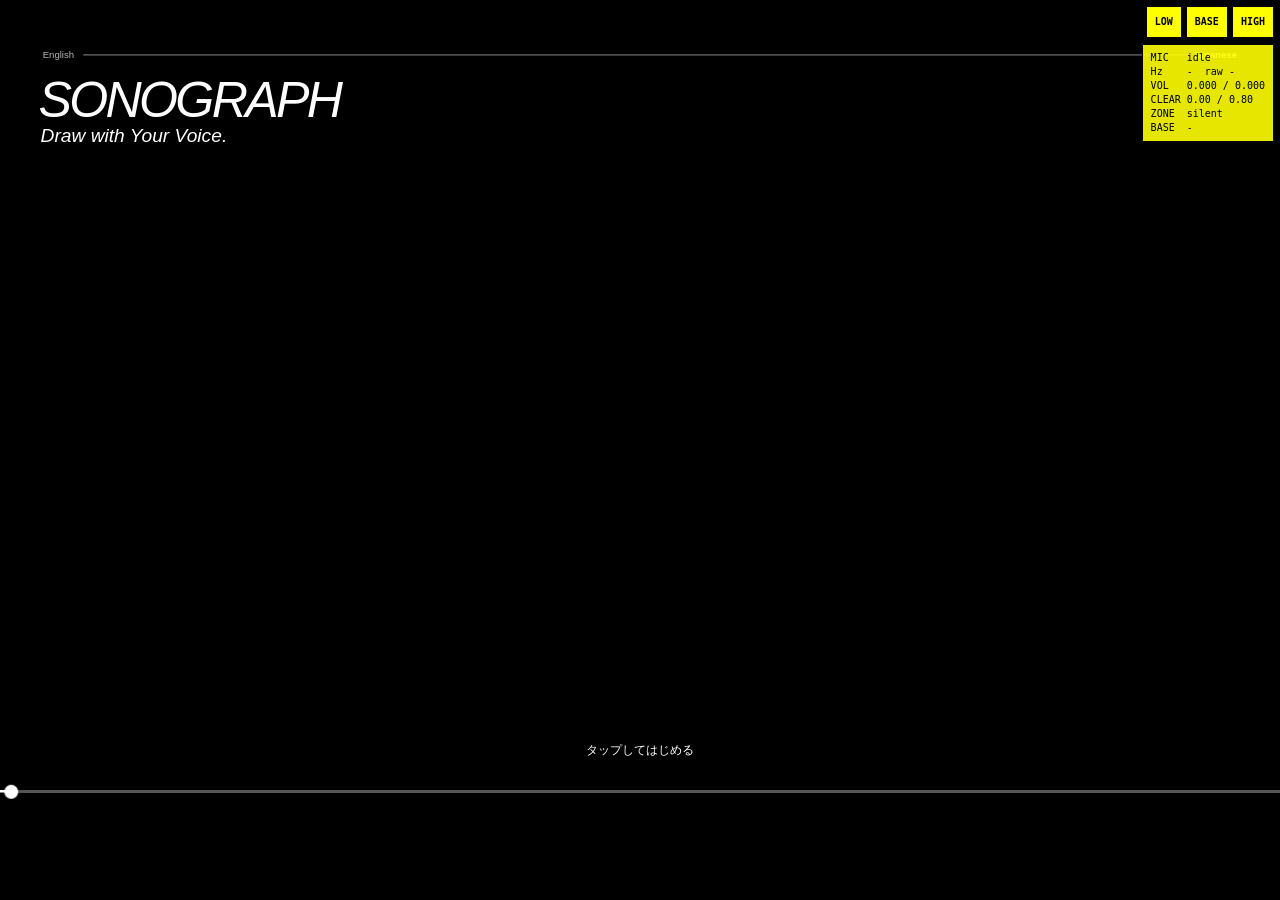
<file: sonograph-web 2/index.html>
<!DOCTYPE html>
<html lang="ja">
<head>
<meta charset="utf-8">
<meta name="viewport" content="width=device-width, initial-scale=1, maximum-scale=1, user-scalable=no, viewport-fit=cover">
<meta name="theme-color" content="#000000">
<title>SONOGRAPH</title>
<link rel="stylesheet" href="css/style.css">
</head>
<body>

<!-- 390 × 844 を基準にしたステージ。高さをアートボードに合わせて拡縮し、横幅は画面いっぱいまで広げます -->
<div id="stage" data-screen="intro" data-lang="ja">

  <!-- 背景レイヤー（声に反応するものは Canvas、板は画像マスク） -->
  <canvas id="plates"></canvas>
  <canvas id="plates-old"></canvas><!-- 切り替えの途中だけ、前の背景を表示する -->
  <canvas id="fx"></canvas>
  <img id="wave-img" alt="" hidden>

  <!-- 文字やバー（アートボードの 844px の高さのまま、上下中央に置かれる） -->
  <div id="ui">

  <!-- 01 INTRO -->
  <section class="screen" id="s-intro">
    <div class="lang">
      <button type="button" data-lang="en">English</button>
      <span class="lang-line"></span>
      <button type="button" data-lang="ja">Japanese</button>
    </div>
    <h1 class="logo"><span class="logo-text">SONOGRAPH</span><img class="logo-img" alt="SONOGRAPH" hidden></h1>
    <p class="tagline" data-asset="tagline">Draw with Your Voice.</p>
  </section>

  <!-- 02 FREQUENCY -->
  <section class="screen" id="s-frequency">
    <p class="f-lead" data-asset="yourVoiceIs">Your voice is</p>
    <p class="f-about" data-asset="about">about</p>
    <p class="f-hz"><span class="hz-num">165</span>Hz</p>
  </section>

  <!-- 03 SELECT SHAPE / 04 SELECT MATERIAL（同じドラムロール） -->
  <section class="screen" id="s-select">
    <p class="hint" data-t="selectHint"></p>
    <p class="sel-label">SELECT SHAPE</p>
    <p class="sel-name">RECTANGLE</p>
    <div class="dots"></div>
    <!-- 声の高さメーター：左＝低い声（＜へ送る）／中央＝基準（next）／右＝高い声（＞へ送る） -->
    <div class="meter">
      <span class="m-seg m-low"></span>
      <span class="m-seg m-mid"></span>
      <span class="m-seg m-high"></span>
      <i class="m-dot"></i>
      <span class="m-now"><span class="hz-now"></span>Hz</span>
      <span class="m-lab m-lab-l">&lt;</span>
      <span class="m-lab m-lab-c"><span class="hz-num">165</span>Hz</span>
      <span class="m-lab m-lab-r">&gt;</span>
    </div>
  </section>

  <!-- 05 DRAW -->
  <section class="screen" id="s-draw">
    <p class="d-title" data-asset="drawTitle">DRAW<br>WITH<br>YOUR VOICE</p>
    <p class="d-hz"><span class="hz-num">165</span> Hz</p>
    <p class="d-warn"></p>
  </section>

  <!-- 06 RESULT -->
  <section class="screen" id="s-result">
    <p class="r-logo" data-asset="resultLogo">SONOGRAPH</p>
    <p class="r-hz"><span class="hz-num">165</span> Hz</p>
    <p class="r-info"><span class="r-shape"></span><br><span class="r-material"></span></p>
    <div class="r-actions">
      <button type="button" id="btn-save">SAVE</button>
      <button type="button" id="btn-change">CHANGE PLATE</button>
      <button type="button" id="btn-restart">RESTART</button>
    </div>
  </section>

  <!-- 共通：メッセージとプログレスバー -->
  <p id="msg"></p>
  <div id="bar">
    <div class="track"></div>
    <div class="fill"></div>
    <div class="dot"></div>
    <span class="next" data-asset="next">next</span>
  </div>
  </div><!-- /#ui -->
</div>

<!-- 動作確認用の仮入力（config.js の debug:false で消えます） -->
<div id="debug" hidden>
  <button type="button" data-voice="low">LOW</button>
  <button type="button" data-voice="base">BASE</button>
  <button type="button" data-voice="high">HIGH</button>
</div>
<pre id="debug-info" hidden></pre>

<script src="js/config.js"></script>
<script src="js/input.js"></script>
<script src="js/chladni.js"></script>
<script src="js/sand.js"></script>
<script src="js/app.js"></script>
</body>
</html>
</file>
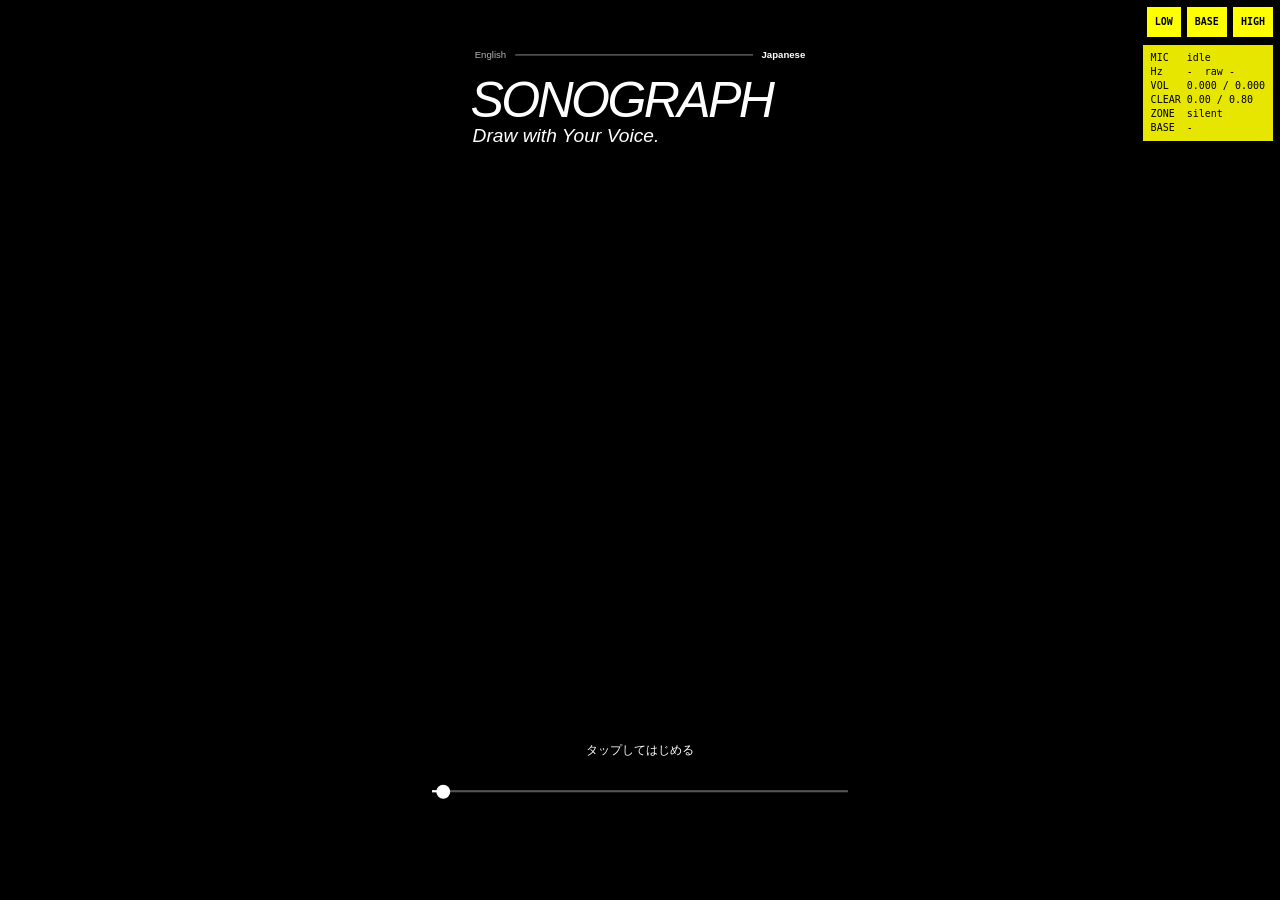
<file: sonograph-web/sonograph-web/index.html>
<!DOCTYPE html>
<html lang="ja">
<head>
<meta charset="utf-8">
<meta name="viewport" content="width=device-width, initial-scale=1, maximum-scale=1, user-scalable=no, viewport-fit=cover">
<meta name="theme-color" content="#000000">
<title>SONOGRAPH</title>
<link rel="stylesheet" href="css/style.css">
</head>
<body>

<!-- 390 × 844 を基準にしたステージ。端末に合わせて比率を保ったまま拡縮します -->
<div id="stage" data-screen="intro" data-lang="ja">

  <!-- 背景レイヤー（声に反応するものは Canvas、板は画像マスク） -->
  <canvas id="plates"></canvas>
  <canvas id="fx"></canvas>
  <img id="wave-img" alt="" hidden>

  <!-- 01 INTRO -->
  <section class="screen" id="s-intro">
    <div class="lang">
      <button type="button" data-lang="en">English</button>
      <span class="lang-line"></span>
      <button type="button" data-lang="ja">Japanese</button>
    </div>
    <h1 class="logo"><span class="logo-text">SONOGRAPH</span><img class="logo-img" alt="SONOGRAPH" hidden></h1>
    <p class="tagline" data-asset="tagline">Draw with Your Voice.</p>
  </section>

  <!-- 02 FREQUENCY -->
  <section class="screen" id="s-frequency">
    <p class="f-lead" data-asset="yourVoiceIs">Your voice is</p>
    <p class="f-about" data-asset="about">about</p>
    <p class="f-hz"><span class="hz-num">165</span>Hz</p>
  </section>

  <!-- 03 SELECT SHAPE / 04 SELECT MATERIAL（同じドラムロール） -->
  <section class="screen" id="s-select">
    <p class="hint" data-t="selectHint"></p>
    <p class="sel-label">SELECT SHAPE</p>
    <svg class="arrow arrow-l" viewBox="0 0 34 126" aria-hidden="true"><polyline points="33,1 1,63 33,125"/></svg>
    <svg class="arrow arrow-r" viewBox="0 0 34 126" aria-hidden="true"><polyline points="1,1 33,63 1,125"/></svg>
    <p class="sel-name">RECTANGLE</p>
    <div class="dots"></div>
    <!-- 声の高さメーター：左＝低い声（＜へ送る）／中央＝基準（next）／右＝高い声（＞へ送る） -->
    <div class="meter">
      <span class="m-seg m-low"></span>
      <span class="m-seg m-mid"></span>
      <span class="m-seg m-high"></span>
      <i class="m-dot"></i>
      <span class="m-now"><span class="hz-now"></span>Hz</span>
      <span class="m-lab m-lab-l">&lt;</span>
      <span class="m-lab m-lab-c"><span class="hz-num">165</span>Hz</span>
      <span class="m-lab m-lab-r">&gt;</span>
    </div>
  </section>

  <!-- 05 DRAW -->
  <section class="screen" id="s-draw">
    <p class="d-title" data-asset="drawTitle">DRAW<br>WITH<br>YOUR VOICE</p>
    <p class="d-hz"><span class="hz-num">165</span> Hz</p>
    <p class="d-warn"></p>
  </section>

  <!-- 06 RESULT -->
  <section class="screen" id="s-result">
    <p class="r-logo" data-asset="resultLogo">SONOGRAPH</p>
    <p class="r-hz"><span class="hz-num">165</span> Hz</p>
    <p class="r-info"><span class="r-shape"></span><br><span class="r-material"></span></p>
    <div class="r-actions">
      <button type="button" id="btn-save">SAVE</button>
      <button type="button" id="btn-change">CHANGE PLATE</button>
      <button type="button" id="btn-restart">RESTART</button>
    </div>
  </section>

  <!-- 共通：メッセージとプログレスバー -->
  <p id="msg"></p>
  <div id="bar">
    <div class="track"></div>
    <div class="fill"></div>
    <div class="dot"></div>
    <span class="next" data-asset="next">next</span>
  </div>
</div>

<!-- 動作確認用の仮入力（config.js の debug:false で消えます） -->
<div id="debug" hidden>
  <button type="button" data-voice="low">LOW</button>
  <button type="button" data-voice="base">BASE</button>
  <button type="button" data-voice="high">HIGH</button>
</div>
<pre id="debug-info" hidden></pre>

<script src="js/config.js"></script>
<script src="js/input.js"></script>
<script src="js/chladni.js"></script>
<script src="js/sand.js"></script>
<script src="js/app.js"></script>
</body>
</html>
</file>
<file: sonograph-web 2/css/style.css>
/* ============================================================
   SONOGRAPH スタイル
   位置と大きさはすべて 390 × 844 のアートボード上の px です。
   ============================================================ */
:root {
  /* フォントはここを書き換えるだけで全体に反映されます */
  --font-latin: "Helvetica Neue", Helvetica, Arial, sans-serif;
  --font-jp: "Hiragino Kaku Gothic ProN", "Hiragino Sans", "Noto Sans JP", sans-serif;
  --w-thin: 200;   /* 細い欧文（ロゴ・ラベル） */
  --w-jp: 300;     /* 和文 */
  --w-bold: 700;   /* 数値 */

  --black: #000000;
  --white: #FFFFFF;
  --gray: #CCCCCC;
  --red: #FF0000;

  --ink: var(--black);    /* 画面ごとの文字色 */
  --paper: var(--white);  /* 画面ごとの地色 */
  --bar-y: 742px;         /* 画面ごとのバーの高さ */
}

* { box-sizing: border-box; margin: 0; padding: 0; }
html, body {
  height: 100%; overflow: hidden; background: var(--white); overscroll-behavior: none;
  -webkit-text-size-adjust: 100%; -webkit-tap-highlight-color: transparent;
  user-select: none; -webkit-user-select: none; touch-action: manipulation;
}
body.dark { background: var(--black); }
button { font: inherit; color: inherit; background: none; border: 0; cursor: pointer; }

#stage {
  position: absolute; left: 0; top: 0; width: 390px; height: 844px;
  transform-origin: 0 0; overflow: hidden;
  background: var(--paper); color: var(--ink);
  font-family: var(--font-latin); font-weight: var(--w-thin);
}
#stage[data-screen="intro"]     { --ink: var(--white); --paper: var(--black); --bar-y: 742px; }
#stage[data-screen="frequency"] { --bar-y: 743px; }
#stage[data-screen="shape"],
#stage[data-screen="material"]  { --bar-y: 775px; }
#stage[data-screen="draw"]      { --bar-y: 715px; }

/* ---------- 背景レイヤー ---------- */
#plates, #plates-old, #fx, #wave-img { position: absolute; inset: 0; width: 100%; height: 100%; }
#plates-old { display: none; }
/* 文字やバーの入れ物。高さはアートボードと同じ 844px、横幅は画面いっぱい（上の位置は app.js が決める） */
#ui { position: absolute; left: 0; right: 0; top: 0; height: 844px; }
#plates { display: none; }
#fx { display: none; }
#wave-img { object-fit: cover; }
#stage[data-screen="shape"] #plates,
#stage[data-screen="material"] #plates,
#stage[data-screen="draw"] #plates,
#stage[data-screen="result"] #plates { display: block; }
#stage[data-screen="intro"] #fx,
#stage[data-screen="frequency"] #fx,
#stage[data-screen="draw"] #fx,
#stage[data-screen="result"] #fx { display: block; }

/* ---------- 画面の切り替え ---------- */
.screen { position: absolute; inset: 0; display: none; }
#stage[data-screen="intro"] #s-intro,
#stage[data-screen="frequency"] #s-frequency,
#stage[data-screen="shape"] #s-select,
#stage[data-screen="material"] #s-select,
#stage[data-screen="draw"] #s-draw,
#stage[data-screen="result"] #s-result { display: block; }
.screen p, .screen h1 { position: absolute; white-space: nowrap; }

/* ---------- 01 INTRO ---------- */
.lang { position: absolute; left: 40px; right: 40px; top: 40px; display: flex; align-items: center; gap: 8px; font-size: 9px; }
.lang button { font-weight: 300; opacity: .7; padding: 6px 0; }
.lang button.on { font-weight: 700; opacity: 1; }
.lang-line { flex: 1; height: 1px; background: currentColor; opacity: .5; }
.logo { left: 36px; top: 70px; font-size: 47px; font-style: italic; font-weight: var(--w-thin); letter-spacing: -2.5px; line-height: 1; }
.logo-img { height: 40px; display: block; }
.tagline { left: 38px; top: 117px; font-size: 18px; font-style: italic; }

/* ---------- 02 FREQUENCY ---------- */
.f-lead { right: 81px; top: 164px; font-size: 21px; font-style: italic; }
.f-about { left: 70px; top: 258px; font-size: 21px; font-style: italic; transform: rotate(-90deg); transform-origin: 0 0; }
.f-hz { right: 81px; top: 188px; font-size: 62px; font-style: italic; font-weight: var(--w-bold); letter-spacing: -2px; line-height: 1.1; }

/* ---------- 03 / 04 SELECT ---------- */
.hint { left: 0; right: 0; top: 258px; text-align: center; font-family: var(--font-jp); font-weight: 600; font-size: 15px; letter-spacing: .5px; transition: opacity .3s linear; }
.hint.off { opacity: 0; }
.sel-label { left: 0; right: 0; top: 322px; text-align: center; font-size: 11px; letter-spacing: -.3px; font-weight: 300; }
.sel-name { left: 0; right: 0; top: 392px; text-align: center; font-size: 27px; font-style: italic; letter-spacing: -1.5px; }
.dots { position: absolute; left: 0; right: 0; top: 456px; display: flex; justify-content: center; gap: 8px; }
.dots i { width: 6px; height: 6px; border-radius: 50%; background: #999; transition: background-color .35s ease; }
.dots i.on { background: var(--black); }
/* 声の高さメーター（線の区間の位置は app.js が config の範囲から計算） */
.meter { position: absolute; left: 0; right: 0; top: 572px; height: 0; }
.m-seg { position: absolute; top: -.5px; height: 1px; background: var(--black); }
.m-seg.on { top: -1px; height: 2px; }
.m-dot { position: absolute; left: 195px; top: -4.5px; width: 9px; height: 9px; margin-left: -4.5px; border-radius: 50%; background: var(--black); border: 1.2px solid var(--black); }
.meter.silent .m-dot { background: transparent; }
.m-now { position: absolute; left: 195px; top: -27px; transform: translateX(-50%); font-size: 13px; font-style: italic; font-weight: 300; letter-spacing: -.3px; }
.meter.silent .m-now { opacity: 0; }
.m-lab { position: absolute; top: 9px; transform: translateX(-50%); font-size: 11px; font-weight: 300; letter-spacing: -.3px; }

/* ---------- 05 DRAW ---------- */
.d-title { left: 0; right: 0; top: 138px; text-align: center; font-size: 17px; font-style: italic; line-height: 1.5; letter-spacing: -.5px; }
.d-hz { left: 0; right: 0; top: 352px; text-align: center; font-size: 58px; font-style: italic; font-weight: var(--w-bold); letter-spacing: -1.5px; }
.d-warn { left: 0; right: 0; top: 440px; text-align: center; font-size: 22px; font-style: italic; color: var(--red); }
#stage.off-pitch .d-hz { color: var(--red); }

/* ---------- 06 RESULT ---------- */
.r-logo { left: 36px; top: 44px; font-size: 22px; font-style: italic; letter-spacing: -1px; }
.r-hz { left: 36px; top: 610px; font-size: 58px; font-style: italic; font-weight: var(--w-bold); letter-spacing: -1.5px; }
.r-info { left: 38px; top: 684px; font-size: 17px; font-style: italic; line-height: 1.4; letter-spacing: -.5px; }
.r-actions { position: absolute; left: 36px; right: 36px; top: 772px; display: flex; justify-content: space-between; border-top: 1px solid var(--black); padding-top: 12px; }
.r-actions button { font-size: 12px; font-weight: 300; padding: 6px 0; }
#stage[data-screen="result"] #bar,
#stage[data-screen="result"] #msg { display: none; }

/* ---------- 共通：メッセージ ---------- */
#msg {
  position: absolute; left: 0; right: 0; top: calc(var(--bar-y) - 46px);
  text-align: center; font-family: var(--font-jp); font-weight: var(--w-jp);
  font-size: 11px; letter-spacing: .3px; white-space: nowrap;
}
#stage[data-lang="en"] #msg, #stage[data-lang="en"] .hint { font-family: var(--font-latin); }
#stage[data-screen="draw"] #msg { font-family: var(--font-latin); font-size: 14px; font-weight: 300; }
#msg.warn { color: var(--red); }
#msg.silent { opacity: .55; }

/* ---------- 共通：プログレスバー ---------- */
#bar { position: absolute; left: 0; right: 0; top: var(--bar-y); height: 0; }
#bar .track { position: absolute; left: 0; right: 0; top: -1px; height: 2px; background: var(--gray); }
#stage[data-screen="intro"] #bar .track { background: #555; }
#bar .fill { position: absolute; left: 0; top: -1px; height: 2px; width: 0; background: var(--ink); transition: background-color .25s ease; }
#bar .dot { position: absolute; left: 0; top: -6.5px; width: 13px; height: 13px; margin-left: -6.5px; border-radius: 50%; background: var(--ink); border: 1.5px solid var(--ink); transition: background-color .25s ease, border-color .25s ease; }
/* 声が聞こえないとき：点が中抜きになる */
#stage.silent #bar .dot { background: var(--paper); }
/* 音程が外れているとき：点が赤くなる */
#stage.off-pitch #bar .dot { background: var(--red); border-color: var(--red); }
#stage.off-pitch #bar .fill { background: var(--red); } /* 線も点と同じ赤にそろえる */
#bar .next { position: absolute; right: 24px; top: -27px; font-size: 14px; font-weight: 300; letter-spacing: -.5px; opacity: .3; transition: opacity .3s ease; }
#stage[data-screen="intro"] #bar .next { display: none; }
/* 右端に届いたら next がはっきりする */
#bar.done .next { opacity: 1; font-weight: 500; }

/* ---------- 動作確認用パネル ---------- */
#debug { position: fixed; right: 6px; top: 6px; display: flex; gap: 4px; z-index: 10; }
#debug[hidden] { display: none; }
#debug button { font: 600 10px/1 monospace; padding: 10px 8px; background: #ff0; color: #000; border: 1px solid #000; touch-action: none; }
#debug button:active { background: #000; color: #ff0; }
#debug-info { position: fixed; right: 6px; top: 44px; z-index: 10; margin: 0; padding: 6px 8px; font: 10px/1.4 monospace; background: rgba(255,255,0,.9); color: #000; border: 1px solid #000; pointer-events: none; }

[hidden] { display: none !important; }
/* 文言を画像に差し替えたとき（画像は等倍で、文字と同じ位置に置く） */
.txt-img { display: inline-block; vertical-align: top; }

/* INTRO：背景が黒から白へ変わっても読めるよう、文字とバーは背景に対して反転させる */
#stage[data-screen="intro"] #s-intro,
#stage[data-screen="intro"] #msg,
#stage[data-screen="intro"] #bar { mix-blend-mode: difference; }
#stage[data-screen="intro"] #bar .track { background: #555; }
#stage[data-screen="intro"].silent #bar .dot { background: var(--black); }
/* INTRO で高さが外れたときは、赤がそのまま見えるよう反転をやめる（PHASE 4 で見え方を再調整） */
#stage[data-screen="intro"].off-pitch #msg,
#stage[data-screen="intro"].off-pitch #bar { mix-blend-mode: normal; }
</file>
<file: sonograph-web/sonograph-web/css/style.css>
/* ============================================================
   SONOGRAPH スタイル
   位置と大きさはすべて 390 × 844 のアートボード上の px です。
   ============================================================ */
:root {
  /* フォントはここを書き換えるだけで全体に反映されます */
  --font-latin: "Helvetica Neue", Helvetica, Arial, sans-serif;
  --font-jp: "Hiragino Kaku Gothic ProN", "Hiragino Sans", "Noto Sans JP", sans-serif;
  --w-thin: 200;   /* 細い欧文（ロゴ・ラベル） */
  --w-jp: 300;     /* 和文 */
  --w-bold: 700;   /* 数値 */

  --black: #000000;
  --white: #FFFFFF;
  --gray: #CCCCCC;
  --red: #FF0000;

  --ink: var(--black);    /* 画面ごとの文字色 */
  --paper: var(--white);  /* 画面ごとの地色 */
  --bar-y: 742px;         /* 画面ごとのバーの高さ */
}

* { box-sizing: border-box; margin: 0; padding: 0; }
html, body {
  height: 100%; overflow: hidden; background: var(--white); overscroll-behavior: none;
  -webkit-text-size-adjust: 100%; -webkit-tap-highlight-color: transparent;
  user-select: none; -webkit-user-select: none; touch-action: manipulation;
}
body.dark { background: var(--black); }
button { font: inherit; color: inherit; background: none; border: 0; cursor: pointer; }

#stage {
  position: absolute; left: 0; top: 0; width: 390px; height: 844px;
  transform-origin: 0 0; overflow: hidden;
  background: var(--paper); color: var(--ink);
  font-family: var(--font-latin); font-weight: var(--w-thin);
}
#stage[data-screen="intro"]     { --ink: var(--white); --paper: var(--black); --bar-y: 742px; }
#stage[data-screen="frequency"] { --bar-y: 743px; }
#stage[data-screen="shape"],
#stage[data-screen="material"]  { --bar-y: 775px; }
#stage[data-screen="draw"]      { --bar-y: 715px; }

/* ---------- 背景レイヤー ---------- */
#plates, #fx, #wave-img { position: absolute; inset: 0; width: 390px; height: 844px; }
#plates { display: none; }
#fx { display: none; }
#wave-img { object-fit: cover; }
#stage[data-screen="shape"] #plates,
#stage[data-screen="material"] #plates,
#stage[data-screen="draw"] #plates,
#stage[data-screen="result"] #plates { display: block; }
#stage[data-screen="intro"] #fx,
#stage[data-screen="frequency"] #fx,
#stage[data-screen="draw"] #fx,
#stage[data-screen="result"] #fx { display: block; }

/* ---------- 画面の切り替え ---------- */
.screen { position: absolute; inset: 0; display: none; }
#stage[data-screen="intro"] #s-intro,
#stage[data-screen="frequency"] #s-frequency,
#stage[data-screen="shape"] #s-select,
#stage[data-screen="material"] #s-select,
#stage[data-screen="draw"] #s-draw,
#stage[data-screen="result"] #s-result { display: block; }
.screen p, .screen h1 { position: absolute; white-space: nowrap; }

/* ---------- 01 INTRO ---------- */
.lang { position: absolute; left: 40px; right: 40px; top: 40px; display: flex; align-items: center; gap: 8px; font-size: 9px; }
.lang button { font-weight: 300; opacity: .7; padding: 6px 0; }
.lang button.on { font-weight: 700; opacity: 1; }
.lang-line { flex: 1; height: 1px; background: currentColor; opacity: .5; }
.logo { left: 36px; top: 70px; font-size: 47px; font-style: italic; font-weight: var(--w-thin); letter-spacing: -2.5px; line-height: 1; }
.logo-img { height: 40px; display: block; }
.tagline { left: 38px; top: 117px; font-size: 18px; font-style: italic; }

/* ---------- 02 FREQUENCY ---------- */
.f-lead { right: 81px; top: 164px; font-size: 21px; font-style: italic; }
.f-about { left: 70px; top: 258px; font-size: 21px; font-style: italic; transform: rotate(-90deg); transform-origin: 0 0; }
.f-hz { right: 81px; top: 188px; font-size: 62px; font-style: italic; font-weight: var(--w-bold); letter-spacing: -2px; line-height: 1.1; }

/* ---------- 03 / 04 SELECT ---------- */
.hint { left: 0; right: 0; top: 258px; text-align: center; font-family: var(--font-jp); font-weight: 600; font-size: 15px; letter-spacing: .5px; transition: opacity .3s linear; }
.hint.off { opacity: 0; }
.sel-label { left: 0; right: 0; top: 322px; text-align: center; font-size: 11px; letter-spacing: -.3px; font-weight: 300; }
.sel-name { left: 0; right: 0; top: 392px; text-align: center; font-size: 27px; font-style: italic; letter-spacing: -1.5px; }
.arrow { position: absolute; top: 352px; width: 34px; height: 126px; fill: none; stroke: currentColor; stroke-width: 1.2; }
.arrow-l { left: 34px; }
.arrow-r { right: 34px; }
.arrow.pulse { stroke-width: 2.4; }
.dots { position: absolute; left: 0; right: 0; top: 456px; display: flex; justify-content: center; gap: 8px; }
.dots i { width: 6px; height: 6px; border-radius: 50%; background: #999; }
.dots i.on { background: var(--black); }
/* 声の高さメーター（線の区間の位置は app.js が config の範囲から計算） */
.meter { position: absolute; left: 0; right: 0; top: 572px; height: 0; }
.m-seg { position: absolute; top: -.5px; height: 1px; background: var(--black); }
.m-seg.on { top: -1px; height: 2px; }
.m-dot { position: absolute; left: 195px; top: -4.5px; width: 9px; height: 9px; margin-left: -4.5px; border-radius: 50%; background: var(--black); border: 1.2px solid var(--black); }
.meter.silent .m-dot { background: transparent; }
.m-now { position: absolute; left: 195px; top: -27px; transform: translateX(-50%); font-size: 13px; font-style: italic; font-weight: 300; letter-spacing: -.3px; }
.meter.silent .m-now { opacity: 0; }
.m-lab { position: absolute; top: 9px; transform: translateX(-50%); font-size: 11px; font-weight: 300; letter-spacing: -.3px; }

/* ---------- 05 DRAW ---------- */
.d-title { left: 0; right: 0; top: 138px; text-align: center; font-size: 17px; font-style: italic; line-height: 1.5; letter-spacing: -.5px; }
.d-hz { left: 0; right: 0; top: 352px; text-align: center; font-size: 58px; font-style: italic; font-weight: var(--w-bold); letter-spacing: -1.5px; }
.d-warn { left: 0; right: 0; top: 440px; text-align: center; font-size: 22px; font-style: italic; color: var(--red); }
#stage.off-pitch .d-hz { color: var(--red); }

/* ---------- 06 RESULT ---------- */
.r-logo { left: 36px; top: 44px; font-size: 22px; font-style: italic; letter-spacing: -1px; }
.r-hz { left: 36px; top: 610px; font-size: 58px; font-style: italic; font-weight: var(--w-bold); letter-spacing: -1.5px; }
.r-info { left: 38px; top: 684px; font-size: 17px; font-style: italic; line-height: 1.4; letter-spacing: -.5px; }
.r-actions { position: absolute; left: 36px; right: 36px; top: 772px; display: flex; justify-content: space-between; border-top: 1px solid var(--black); padding-top: 12px; }
.r-actions button { font-size: 12px; font-weight: 300; padding: 6px 0; }
#stage[data-screen="result"] #bar,
#stage[data-screen="result"] #msg { display: none; }

/* ---------- 共通：メッセージ ---------- */
#msg {
  position: absolute; left: 0; right: 0; top: calc(var(--bar-y) - 46px);
  text-align: center; font-family: var(--font-jp); font-weight: var(--w-jp);
  font-size: 11px; letter-spacing: .3px; white-space: nowrap;
}
#stage[data-lang="en"] #msg, #stage[data-lang="en"] .hint { font-family: var(--font-latin); }
#stage[data-screen="draw"] #msg { font-family: var(--font-latin); font-size: 14px; font-weight: 300; }
#msg.warn { color: var(--red); }
#msg.silent { opacity: .55; }

/* ---------- 共通：プログレスバー ---------- */
#bar { position: absolute; left: 0; right: 0; top: var(--bar-y); height: 0; }
#bar .track { position: absolute; left: 0; right: 0; top: -1px; height: 2px; background: var(--gray); }
#stage[data-screen="intro"] #bar .track { background: #555; }
#bar .fill { position: absolute; left: 0; top: -1px; height: 2px; width: 0; background: var(--ink); }
#bar .dot { position: absolute; left: 0; top: -6.5px; width: 13px; height: 13px; margin-left: -6.5px; border-radius: 50%; background: var(--ink); border: 1.5px solid var(--ink); }
/* 声が聞こえないとき：点が中抜きになる */
#stage.silent #bar .dot { background: var(--paper); }
/* 音程が外れているとき：点が赤くなる */
#stage.off-pitch #bar .dot { background: var(--red); border-color: var(--red); }
#bar .next { position: absolute; right: 24px; top: -27px; font-size: 14px; font-weight: 300; letter-spacing: -.5px; opacity: .3; }
#stage[data-screen="intro"] #bar .next { display: none; }
/* 右端に届いたら next がはっきりする */
#bar.done .next { opacity: 1; font-weight: 500; }

/* ---------- 動作確認用パネル ---------- */
#debug { position: fixed; right: 6px; top: 6px; display: flex; gap: 4px; z-index: 10; }
#debug[hidden] { display: none; }
#debug button { font: 600 10px/1 monospace; padding: 10px 8px; background: #ff0; color: #000; border: 1px solid #000; touch-action: none; }
#debug button:active { background: #000; color: #ff0; }
#debug-info { position: fixed; right: 6px; top: 44px; z-index: 10; margin: 0; padding: 6px 8px; font: 10px/1.4 monospace; background: rgba(255,255,0,.9); color: #000; border: 1px solid #000; pointer-events: none; }

[hidden] { display: none !important; }
/* 文言を画像に差し替えたとき（画像は等倍で、文字と同じ位置に置く） */
.txt-img { display: inline-block; vertical-align: top; }

/* INTRO：背景が黒から白へ変わっても読めるよう、文字とバーは背景に対して反転させる */
#stage[data-screen="intro"] #s-intro,
#stage[data-screen="intro"] #msg,
#stage[data-screen="intro"] #bar { mix-blend-mode: difference; }
#stage[data-screen="intro"] #bar .track { background: #555; }
#stage[data-screen="intro"].silent #bar .dot { background: var(--black); }
/* INTRO で高さが外れたときは、赤がそのまま見えるよう反転をやめる（PHASE 4 で見え方を再調整） */
#stage[data-screen="intro"].off-pitch #msg,
#stage[data-screen="intro"].off-pitch #bar { mix-blend-mode: normal; }
</file>
